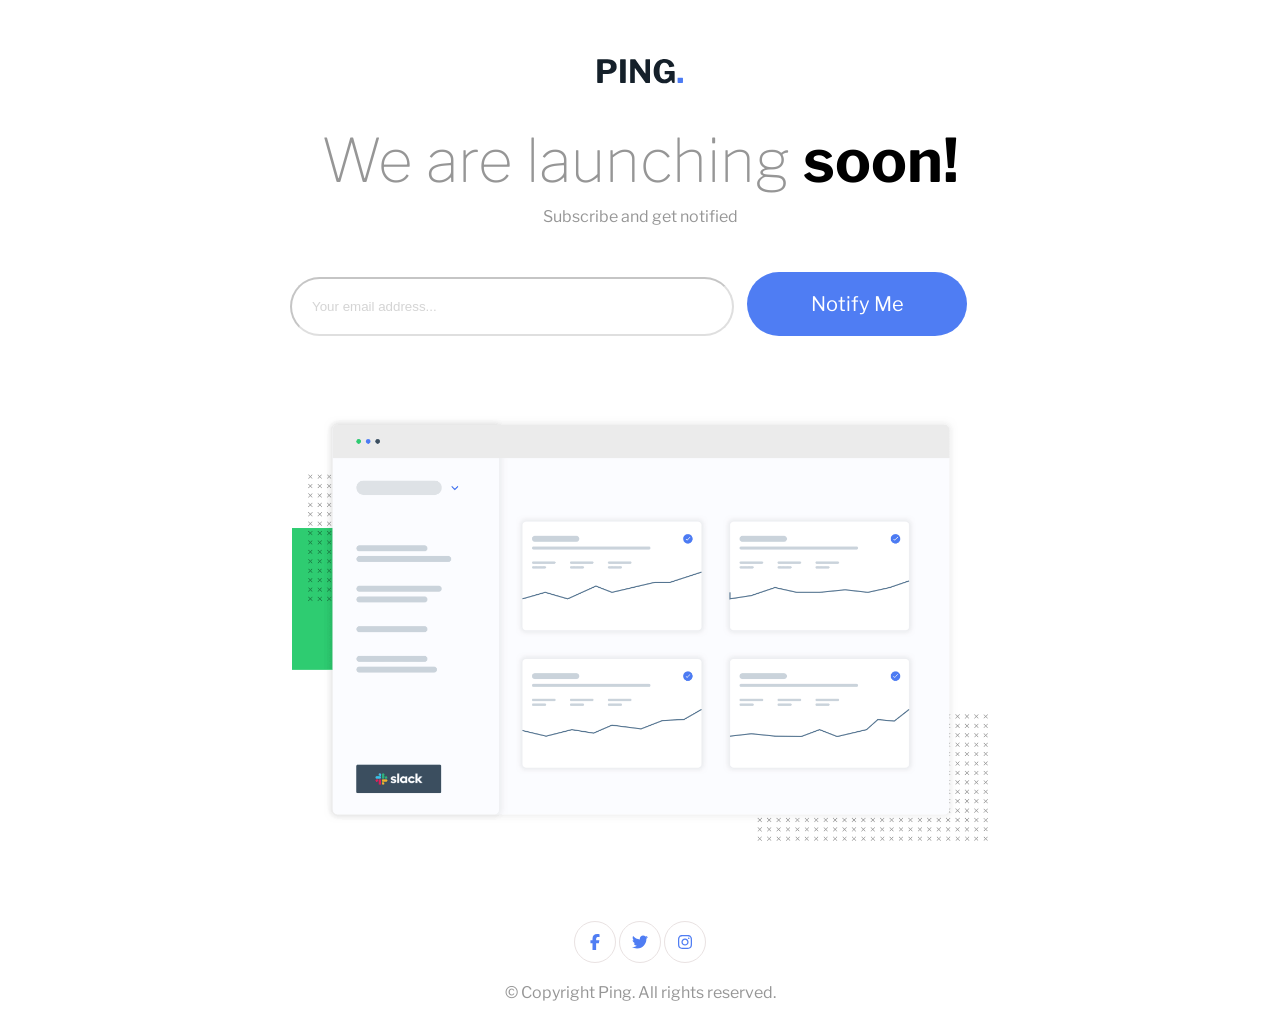
<file: index.html>
<!DOCTYPE html>
<html lang="en">
<head>
  <meta charset="UTF-8">
  <meta name="viewport" content="width=device-width, initial-scale=1.0">
  <title>Document</title>
  <link href="style.css" rel="stylesheet">
</head>
<body>
  

  <!-- Logo -->
   <img id="logo" src="images/logo.svg">
   
   <h1>We are launching <span>soon!</span></h1>

   <p id="para1">Subscribe and get notified</p>
   
   <div class="inputbuttons">
   <input type="email" placeholder="Your email address...">
   <button>Notify Me</button>
   </div>

   <img id="mainImage" src="images/illustration-dashboard.png">

   <div class="icons">
    <img src="images/facebook.svg" height="16px" width="16px">
    <img src="images/twitter.svg" height="16px" width="16px">
    <img src="images/insta.svg"  height="16px" width="16px">
   </div>

<p>&copy; Copyright Ping. All rights reserved.</p>


</body>
</html>
</file>
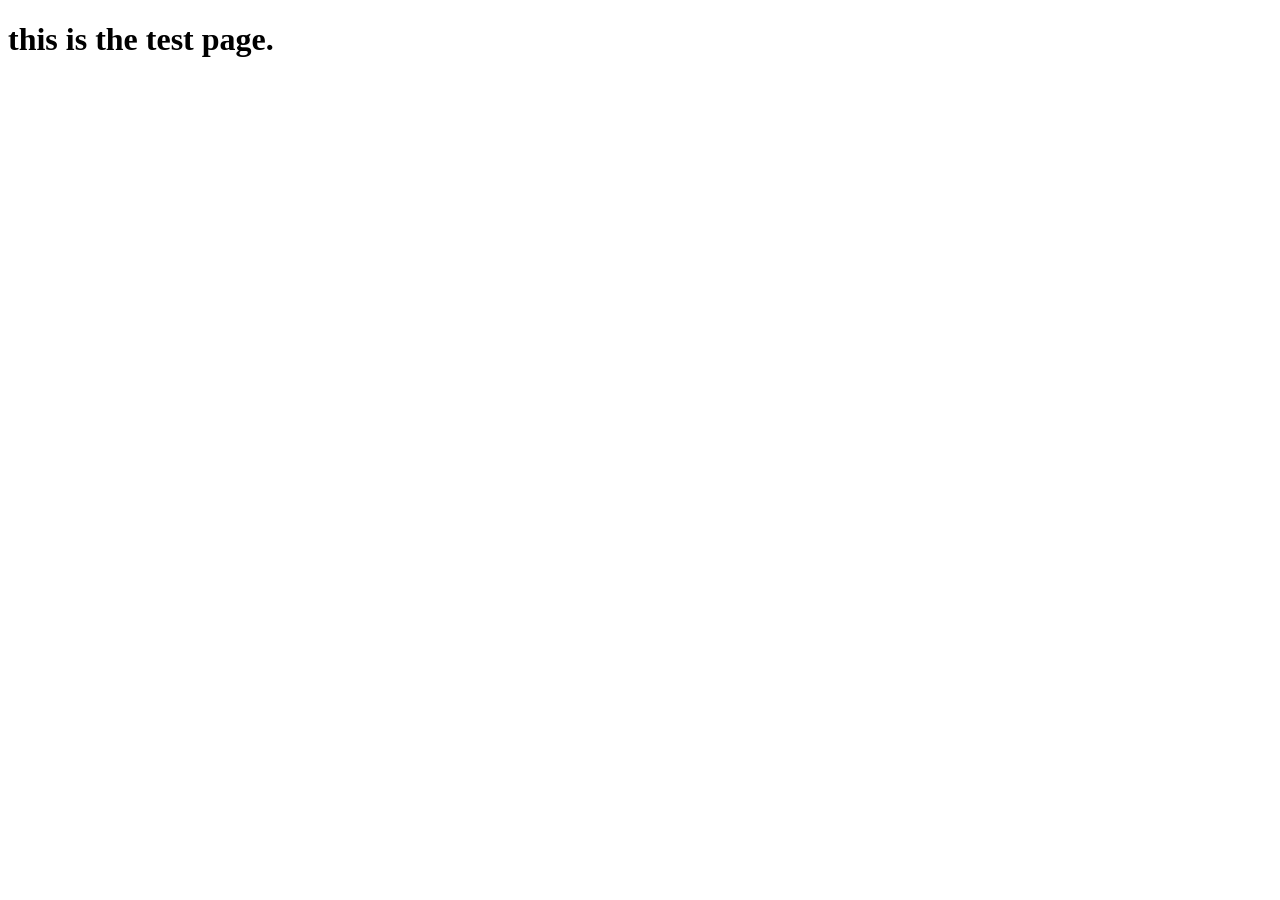
<file: test.html>
<!DOCTYPE html>
<html lang="en">
<head>
    <meta charset="UTF-8">
    <meta name="viewport" content="width=device-width, initial-scale=1.0">
    <title>Document</title>
</head>
<body>
    <h1>this is the test page.</h1>
</body>
</html>
</file>
<file: style.css>
@import url('https://fonts.googleapis.com/css2?family=Josefin+Sans:ital,wght@0,100..700;1,100..700&family=Libre+Franklin:ital,wght@0,100..900;1,100..900&display=swap');

body {
      font-family: "Libre Franklin", sans-serif;
      display: flex;
      flex-direction: column;
      justify-content: center;
      align-items: center;
}

#logo {
    margin-top: 50px;
}

h1 {
    font-size: 60px;
    font-weight: lighter;
    color: hsl(0, 0%, 59%);
}

span {
    font-weight: bold;
    color: black;
}

#para1 {
    margin-top: -30px;
}

.inputbuttons{
    margin-top: 30px;
    width: 700px;
    /* background-color: blue; */
}

input{
    padding: 20px;
    border-color: hsl(0, 0%, 59%);
    border-radius: 50px;
    width: 400px;
    opacity: 0.3;
    margin-right: 10px;
}

button {
     padding: 20px;
      border-radius: 50px;
      width: 220px;
      border: none;
      background-color: hsl(223, 87%, 63%);
      color: white;
      font-size: 20px;
      font-family: "Libre Franklin", sans-serif;
}

#mainImage{
    height: 425px;
    margin-top: 80px;
    margin-bottom: 80px;
}

.icons img{
    height: 20px;
    width: 20px;
    padding: 10px;
    fill: blue;
    border: 1px solid hsl(0, 13%, 90%);;
    border-radius: 100px;
}

p{
    color:hsl(0, 0%, 59%); ;
}
</file>
